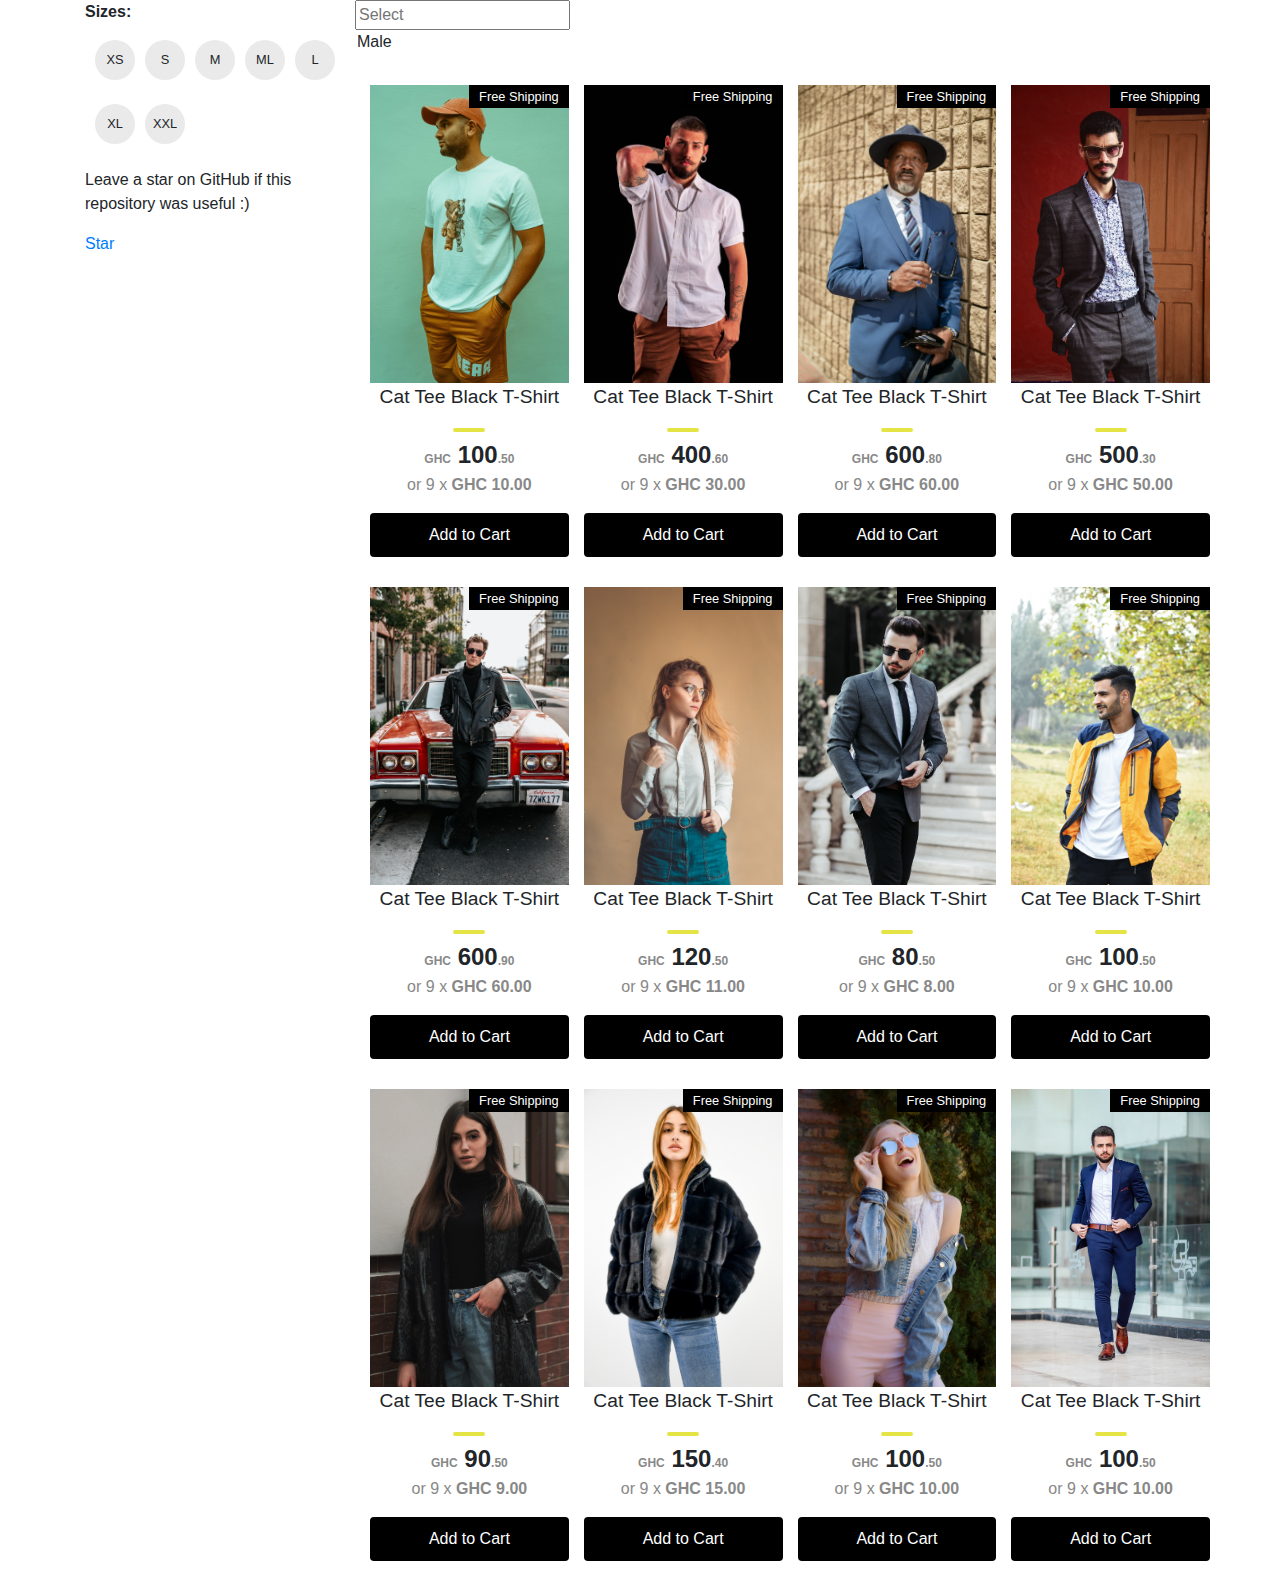
<file: bootstrap_practice/ecommerce_project/index.html>
<!DOCTYPE html>
<html lang="en">
<head>
    <meta charset="UTF-8">
    <meta http-equiv="X-UA-Compatible" content="IE=edge">
    <meta name="viewport" content="width=device-width, initial-scale=1.0">
    <link rel="stylesheet" href="css/bootstrap.css">
    <link rel="stylesheet" href="css/styles.css">
    <title>King's Outfit</title>
</head>
<body>
    <div class="container">
        <div class="row contain">
            <div class="col-md-3">
                <p class="sizeTitle">Sizes:</p>
                <div class="sizeSelect">
                    <div class="sizeCircle">XS</div>
                    <div class="sizeCircle">S</div>
                    <div class="sizeCircle">M</div>
                    <div class="sizeCircle">ML</div>
                    <div class="sizeCircle">L</div>
                    <div class="sizeCircle">XL</div>
                    <div class="sizeCircle">XXL</div>  
                </div>
                <p>Leave a star on GitHub if this repository was useful :)</p>
                <a href="#">Star</a>
            </div>

            <!-- IMAGE CARDS -->
            <div class="col-md-9">
                <div class="row shiftDown">

                    <div class="selectWrap">
                        <input type="select" placeholder="Select">
                        <option value="Male">Male</option>
                    </div>

                </div>
                <div class="row shiftDown">
                    <!-- PRODUCT CARD STARTS -->
                    <div class="col-md-3 productCard card">
                        <!-- <div class="palletCard"> -->
                            <div class="card-img-top imgWrapper"><img src="./images/pexels-jeffer-berrire-9045409.jpg" alt=""><span class="freeShipping">Free Shipping</span></span></div>
                        <!-- </div> -->
    
                        <div class="itemInfo">
                                <p class="productName">Cat Tee Black T-Shirt</p>
                                <div class="yellowMark"></div>
                            <!-- PRICING -->
                            <div class="pricing">
                                <p class="mainPrice"><span class="subPrice">GHC</span> 100<span class="subPrice">.50</span></p>
                                <p class="orPrice">or 9 x <span class="orPriceBold">GHC 10.00</span></p>
                            </div>
                            <!-- ADD TO CART -->
                            <button class="btn btn-primary btnStyle">Add to Cart</button>
                        </div>
                    </div>
                    <!-- PRODUCT CARD ENDS -->

                    <!-- PRODUCT CARD STARTS -->
                    <div class="col-md-3 productCard card">
                        <!-- <div class="palletCard"> -->
                            <div class="card-img-top imgWrapper"><img src="./images/pexels-mario-mota-13578645.jpg" alt=""><span class="freeShipping">Free Shipping</span></span></div>
                        <!-- </div> -->
    
                        <div class="itemInfo">
                                <p class="productName">Cat Tee Black T-Shirt</p>
                                <div class="yellowMark"></div>
                            <!-- PRICING -->
                            <div class="pricing">
                                <p class="mainPrice"><span class="subPrice">GHC</span> 400<span class="subPrice">.60</span></p>
                                <p class="orPrice">or 9 x <span class="orPriceBold">GHC 30.00</span></p>
                            </div>
                            <!-- ADD TO CART -->
                            <button class="btn btn-primary btnStyle">Add to Cart</button>
                        </div>
                    </div>
                    <!-- PRODUCT CARD ENDS -->

                    <!-- PRODUCT CARD STARTS -->
                    <div class="col-md-3 productCard card">
                        <!-- <div class="palletCard"> -->
                            <div class="card-img-top imgWrapper"><img src="./images/pexels-rodnae-productions-8052262.jpg" alt=""><span class="freeShipping">Free Shipping</span></span></div>
                        <!-- </div> -->
    
                        <div class="itemInfo">
                                <p class="productName">Cat Tee Black T-Shirt</p>
                                <div class="yellowMark"></div>
                            <!-- PRICING -->
                            <div class="pricing">
                                <p class="mainPrice"><span class="subPrice">GHC</span> 600<span class="subPrice">.80</span></p>
                                <p class="orPrice">or 9 x <span class="orPriceBold">GHC 60.00</span></p>
                            </div>
                            <!-- ADD TO CART -->
                            <button class="btn btn-primary btnStyle">Add to Cart</button>
                        </div>
                    </div>
                    <!-- PRODUCT CARD ENDS -->

                    <!-- PRODUCT CARD STARTS -->
                    <div class="col-md-3 productCard card">
                        <!-- <div class="palletCard"> -->
                            <div class="card-img-top imgWrapper"><img src="./images/pexels-mag-photography-14072844.jpg" alt=""><span class="freeShipping">Free Shipping</span></span></div>
                        <!-- </div> -->
    
                        <div class="itemInfo">
                                <p class="productName">Cat Tee Black T-Shirt</p>
                                <div class="yellowMark"></div>
                            <!-- PRICING -->
                            <div class="pricing">
                                <p class="mainPrice"><span class="subPrice">GHC</span> 500<span class="subPrice">.30</span></p>
                                <p class="orPrice">or 9 x <span class="orPriceBold">GHC 50.00</span></p>
                            </div>
                            <!-- ADD TO CART -->
                            <button class="btn btn-primary btnStyle">Add to Cart</button>
                        </div>
                    </div>
                    <!-- PRODUCT CARD ENDS -->
                </div>
                    
                <div class="row shiftDown">

                    <!-- PRODUCT CARD STARTS -->
                    <div class="col-md-3 productCard card">
                        <!-- <div class="palletCard"> -->
                            <div class="card-img-top imgWrapper"><img src="./images/img12.jpg" alt=""><span class="freeShipping">Free Shipping</span></span></div>
                        <!-- </div> -->
    
                        <div class="itemInfo">
                                <p class="productName">Cat Tee Black T-Shirt</p>
                                <div class="yellowMark"></div>
                            <!-- PRICING -->
                            <div class="pricing">
                                <p class="mainPrice"><span class="subPrice">GHC</span> 600<span class="subPrice">.90</span></p>
                                <p class="orPrice">or 9 x <span class="orPriceBold">GHC 60.00</span></p>
                            </div>
                            <!-- ADD TO CART -->
                            <button class="btn btn-primary btnStyle">Add to Cart</button>
                        </div>
                    </div>
                    <!-- PRODUCT CARD ENDS -->

                    <!-- PRODUCT CARD STARTS -->
                    <div class="col-md-3 productCard card">
                        <!-- <div class="palletCard"> -->
                            <div class="card-img-top imgWrapper"><img src="./images/img4.jpg" alt=""><span class="freeShipping">Free Shipping</span></span></div>
                        <!-- </div> -->
    
                        <div class="itemInfo">
                                <p class="productName">Cat Tee Black T-Shirt</p>
                                <div class="yellowMark"></div>
                            <!-- PRICING -->
                            <div class="pricing">
                                <p class="mainPrice"><span class="subPrice">GHC</span> 120<span class="subPrice">.50</span></p>
                                <p class="orPrice">or 9 x <span class="orPriceBold">GHC 11.00</span></p>
                            </div>
                            <!-- ADD TO CART -->
                            <button class="btn btn-primary btnStyle">Add to Cart</button>
                        </div>
                    </div>
                    <!-- PRODUCT CARD ENDS -->

                    <!-- PRODUCT CARD STARTS -->
                    <div class="col-md-3 productCard card">
                        <!-- <div class="palletCard"> -->
                            <div class="card-img-top imgWrapper"><img src="./images/img10.jpg" alt=""><span class="freeShipping">Free Shipping</span></span></div>
                        <!-- </div> -->
    
                        <div class="itemInfo">
                                <p class="productName">Cat Tee Black T-Shirt</p>
                                <div class="yellowMark"></div>
                            <!-- PRICING -->
                            <div class="pricing">
                                <p class="mainPrice"><span class="subPrice">GHC</span> 80<span class="subPrice">.50</span></p>
                                <p class="orPrice">or 9 x <span class="orPriceBold">GHC 8.00</span></p>
                            </div>
                            <!-- ADD TO CART -->
                            <button class="btn btn-primary btnStyle">Add to Cart</button>
                        </div>
                    </div>
                    <!-- PRODUCT CARD ENDS -->

                    <!-- PRODUCT CARD STARTS -->
                    <div class="col-md-3 productCard card">
                        <!-- <div class="palletCard"> -->
                            <div class="card-img-top imgWrapper"><img src="./images/img2.jpg" alt=""><span class="freeShipping">Free Shipping</span></span></div>
                        <!-- </div> -->
    
                        <div class="itemInfo">
                                <p class="productName">Cat Tee Black T-Shirt</p>
                                <div class="yellowMark"></div>
                            <!-- PRICING -->
                            <div class="pricing">
                                <p class="mainPrice"><span class="subPrice">GHC</span> 100<span class="subPrice">.50</span></p>
                                <p class="orPrice">or 9 x <span class="orPriceBold">GHC 10.00</span></p>
                            </div>
                            <!-- ADD TO CART -->
                            <button class="btn btn-primary btnStyle">Add to Cart</button>
                        </div>
                    </div>
                    <!-- PRODUCT CARD ENDS -->

                </div>
                <div class="row shiftDown">

                     <!-- PRODUCT CARD STARTS -->
                     <div class="col-md-3 productCard card">
                        <!-- <div class="palletCard"> -->
                            <div class="card-img-top imgWrapper"><img src="./images/img13.jpg" alt=""><span class="freeShipping">Free Shipping</span></span></div>
                        <!-- </div> -->
    
                        <div class="itemInfo">
                                <p class="productName">Cat Tee Black T-Shirt</p>
                                <div class="yellowMark"></div>
                            <!-- PRICING -->
                            <div class="pricing">
                                <p class="mainPrice"><span class="subPrice">GHC</span> 90<span class="subPrice">.50</span></p>
                                <p class="orPrice">or 9 x <span class="orPriceBold">GHC 9.00</span></p>
                            </div>
                            <!-- ADD TO CART -->
                            <button class="btn btn-primary btnStyle">Add to Cart</button>
                        </div>
                    </div>
                    <!-- PRODUCT CARD ENDS -->

                    <!-- PRODUCT CARD STARTS -->
                    <div class="col-md-3 productCard card">
                        <!-- <div class="palletCard"> -->
                            <div class="card-img-top imgWrapper"><img src="./images/img5.jpg" alt=""><span class="freeShipping">Free Shipping</span></span></div>
                        <!-- </div> -->
    
                        <div class="itemInfo">
                                <p class="productName">Cat Tee Black T-Shirt</p>
                                <div class="yellowMark"></div>
                            <!-- PRICING -->
                            <div class="pricing">
                                <p class="mainPrice"><span class="subPrice">GHC</span> 150<span class="subPrice">.40</span></p>
                                <p class="orPrice">or 9 x <span class="orPriceBold">GHC 15.00</span></p>
                            </div>
                            <!-- ADD TO CART -->
                            <button class="btn btn-primary btnStyle">Add to Cart</button>
                        </div>
                    </div>
                    <!-- PRODUCT CARD ENDS -->

                    <!-- PRODUCT CARD STARTS -->
                    <div class="col-md-3 productCard card">
                        <!-- <div class="palletCard"> -->
                            <div class="card-img-top imgWrapper"><img src="./images/img6.jpg" alt=""><span class="freeShipping">Free Shipping</span></span></div>
                        <!-- </div> -->
    
                        <div class="itemInfo">
                                <p class="productName">Cat Tee Black T-Shirt</p>
                                <div class="yellowMark"></div>
                            <!-- PRICING -->
                            <div class="pricing">
                                <p class="mainPrice"><span class="subPrice">GHC</span> 100<span class="subPrice">.50</span></p>
                                <p class="orPrice">or 9 x <span class="orPriceBold">GHC 10.00</span></p>
                            </div>
                            <!-- ADD TO CART -->
                            <button class="btn btn-primary btnStyle">Add to Cart</button>
                        </div>
                    </div>
                    <!-- PRODUCT CARD ENDS -->

                    <!-- PRODUCT CARD STARTS -->
                    <div class="col-md-3 productCard card">
                        <!-- <div class="palletCard"> -->
                            <div class="card-img-top imgWrapper"><img src="./images/img7.jpg" alt=""><span class="freeShipping">Free Shipping</span></span></div>
                        <!-- </div> -->
    
                        <div class="itemInfo">
                                <p class="productName">Cat Tee Black T-Shirt</p>
                                <div class="yellowMark"></div>
                            <!-- PRICING -->
                            <div class="pricing">
                                <p class="mainPrice"><span class="subPrice">GHC</span> 100<span class="subPrice">.50</span></p>
                                <p class="orPrice">or 9 x <span class="orPriceBold">GHC 10.00</span></p>
                            </div>
                            <!-- ADD TO CART -->
                            <button class="btn btn-primary btnStyle">Add to Cart</button>
                        </div>
                    </div>
                    <!-- PRODUCT CARD ENDS -->

                </div>

                </div>
                <div class="row shiftDown"></div>
            </div>
        </div>
    </div>

    <script type="text/javascript" src="js/jquery-3.6.1.min.js"></script>
    <script type="text/javascript" src="js/bootstrap.js"></script>
</body>
</html>
</file>
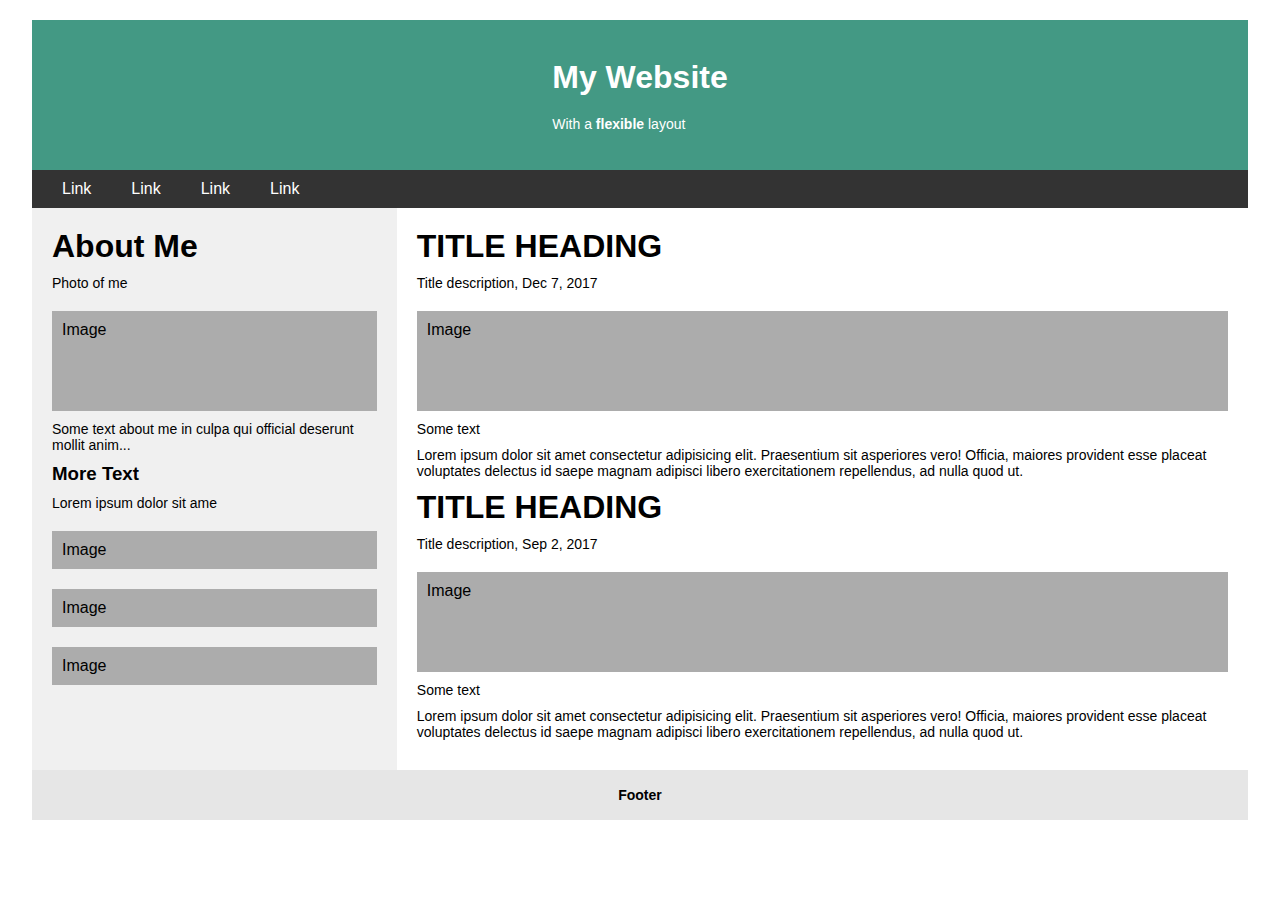
<file: css-practice/website.html>
<!DOCTYPE html>
<html lang="en">
<head>
    <meta charset="UTF-8">
    <meta http-equiv="X-UA-Compatible" content="IE=edge">
    <meta name="viewport" content="width=device-width, initial-scale=1.0">
    <link rel="stylesheet" href="./css/website.css">
    <title>Document</title>
</head>
<body>
    <div class="container">
        <!-- HEADER STARTS HERE | NAV AND BANNER -->
        <header>
            <div id="banner">
                <div class="bannerContent">
                    <h1>My Website</h1>
                    <p>With a <b>flexible</b> layout</p>
                </div>
            </div>
            <nav>
                <li><a href="#">Link</a></li>
                <li><a href="#">Link</a></li>
                <li><a href="#">Link</a></li>
                <li><a href="#">Link</a></li>
            </nav>
        </header>

        <!-- BODY STARTS HERE -->
        <section class="section">
            <!-- ASIDE LEFT -->
            <aside class="asideLeft">
                <h1>About Me</h1>
                <p>Photo of me</p>
                <div class="image me"><span>Image</span></div>
                <p>Some text about me in culpa qui official deserunt mollit anim...</p>
                <h3>More Text</h3>
                <p>Lorem ipsum dolor sit ame</p>

                <div class="image long"><span>Image</span></div>
                <div class="image long"><span>Image</span></div>
                <div class="image long"><span>Image</span></div>
            </aside>

            <!-- ASIDE RIGHT -->
            <aside class="asideRight">
                <h1>TITLE HEADING</h1>
                <p>Title description, Dec 7, 2017</p>
                <div class="image ban"><span>Image</span></div>
                <p>Some text</p>
                <p>Lorem ipsum dolor sit amet consectetur adipisicing elit. Praesentium sit asperiores vero! Officia, maiores provident esse placeat voluptates delectus id saepe magnam adipisci libero exercitationem repellendus, ad nulla quod ut.</p>
                <h1>TITLE HEADING</h1>
                <p>Title description, Sep 2, 2017</p>
                <div class="image ban"><span>Image</span></div>
                <p>Some text</p>
                <p>Lorem ipsum dolor sit amet consectetur adipisicing elit. Praesentium sit asperiores vero! Officia, maiores provident esse placeat voluptates delectus id saepe magnam adipisci libero exercitationem repellendus, ad nulla quod ut.</p>
            </aside>
        </section>

        <!-- FOOTER STARTS HER -->

        <footer>
            <p>Footer</p>
        </footer>
    </div>
</body>
</html>
</file>
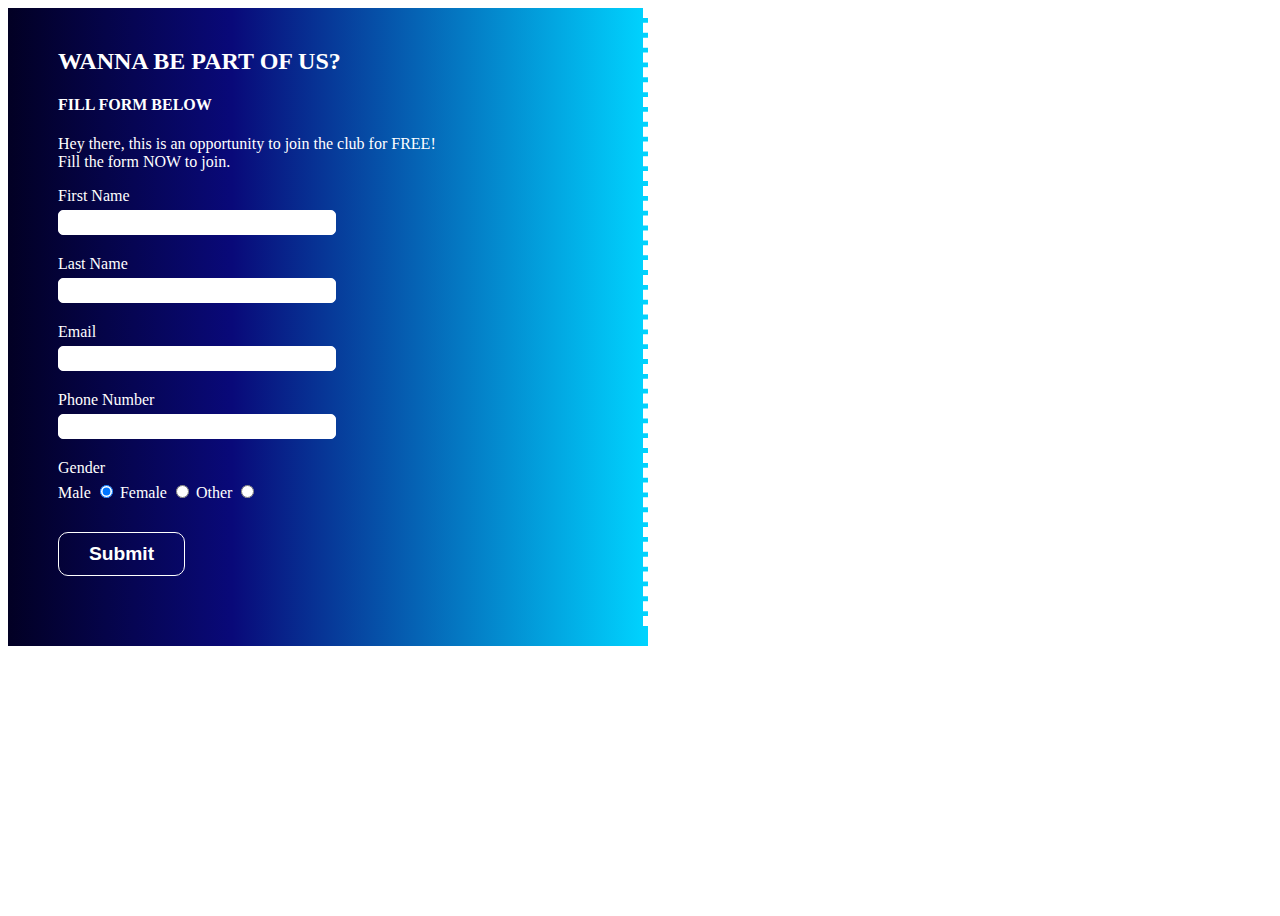
<file: html-practice/forms.html>
<!DOCTYPE html>
<html>
	<head>
		<title>HTML Forms</title>
		<!--LINKING GOOGLE FONTS-->
		<link rel="preconnect" href="https://fonts.googleapis.com">
		<!--FORM STYLES STARTS HERE-->
		<style type="text/css">
			body {
				background-image: url(https://wallpapercave.com/wp/wp4210799.jpg);
			}
			form{
				font-family: montserrat;
				background: rgb(2,0,36);
				background: linear-gradient(90deg, rgba(2,0,36,1) 0%, rgba(9,9,121,1) 35%, rgba(0,212,255,1) 100%);
				width: 50%;
				color: #ffffff;
				/*padding: 20px 50px 0px 50px;*/
			}
			form>h2{
				
			}
			form label{
				display: block;
				margin-bottom: 5px;
			}
			
			/*:not(input:[type="submit"]){
				margin-bottom: 20px;
				width: 50%;
			}*/
			input[type="text"],[type="email"],[type="number"]{
				background-color: #ffffff;
				border: 1px solid #ffffff;
				border-radius: 5px;
				padding: 4px;
				width: 50%;
			}
			
			input[type="submit"]{
				background-color: #00000000;
				Padding: 10px 30px;
				font-weight: bold;
				color: #ffffff;
				border: 1px solid #ffffff;
				border-radius: 10px;
				font-size: 1.2em;
				cursor: pointer;
				margin-bottom: 50px;
			}
			#dottedLine{
				border-right: 5px dashed white;
				padding: 20px 50px 0px 50px;
			}
			input[type="submit"]:hover{
				background-color: rgb(255 255 255 / 20%);
			}
			#genderContainer{
				margin-bottom: 30px;
			}
			.formInput{
				margin-bottom: 20px;
			}
			div#flag {
				background-image: url(https://wallpapercave.com/wp/wp4210799.jpg);
				background-position-y: center;
			}
			.mist {
				height: 100vh;
				width: 100vw;
				background-color: #fffffff7;
			}
			
		</style>
		
	<head>
	
	<body>
	<!--HTML FORM PRACTICE STARTS HERE-->
		<div class="mist">
		<form>
		
			<div id="dottedLine">
				<h2>WANNA BE PART OF US?</h2>
				<h4>FILL FORM BELOW</h4>
				<p>Hey there, this is an opportunity to join the club for FREE! <br> Fill the form NOW to join.</p>
				
				<div class="formInput">
					<label>First Name</label>
					<input type="text" name="" placeholder="">
				</div>
				
				<div class="formInput">
					<label>Last Name</label>
					<input type="text" name="" placeholder="">
				</div>
				
				<div class="formInput">
					<label>Email</label>
					<input type="email" name="" placeholder="">
				</div>
				
				<div class="formInput">
					<label>Phone Number</label>
					<input type="number" name="" placeholder="">
				</div>
				
			
				
				<div>
					<div id="genderContainer">
					<label for="gender">Gender</label>
					<span>Male</span>
					<input type="radio" name="gender" id="male" value="male" checked>
					<span>Female</span>
					<input type="radio" name="gender" id="female" value="female">
					<span>Other</span>
					<input type="radio" name="gender" id="other" value="other">
					</div>
				</div>
				
			
				
				<input type="submit">
			</div>
			<div id="flag" style="width:100%; height: 20px">
			</div>
		</form>
		</div>
	</body>
</html>
</file>
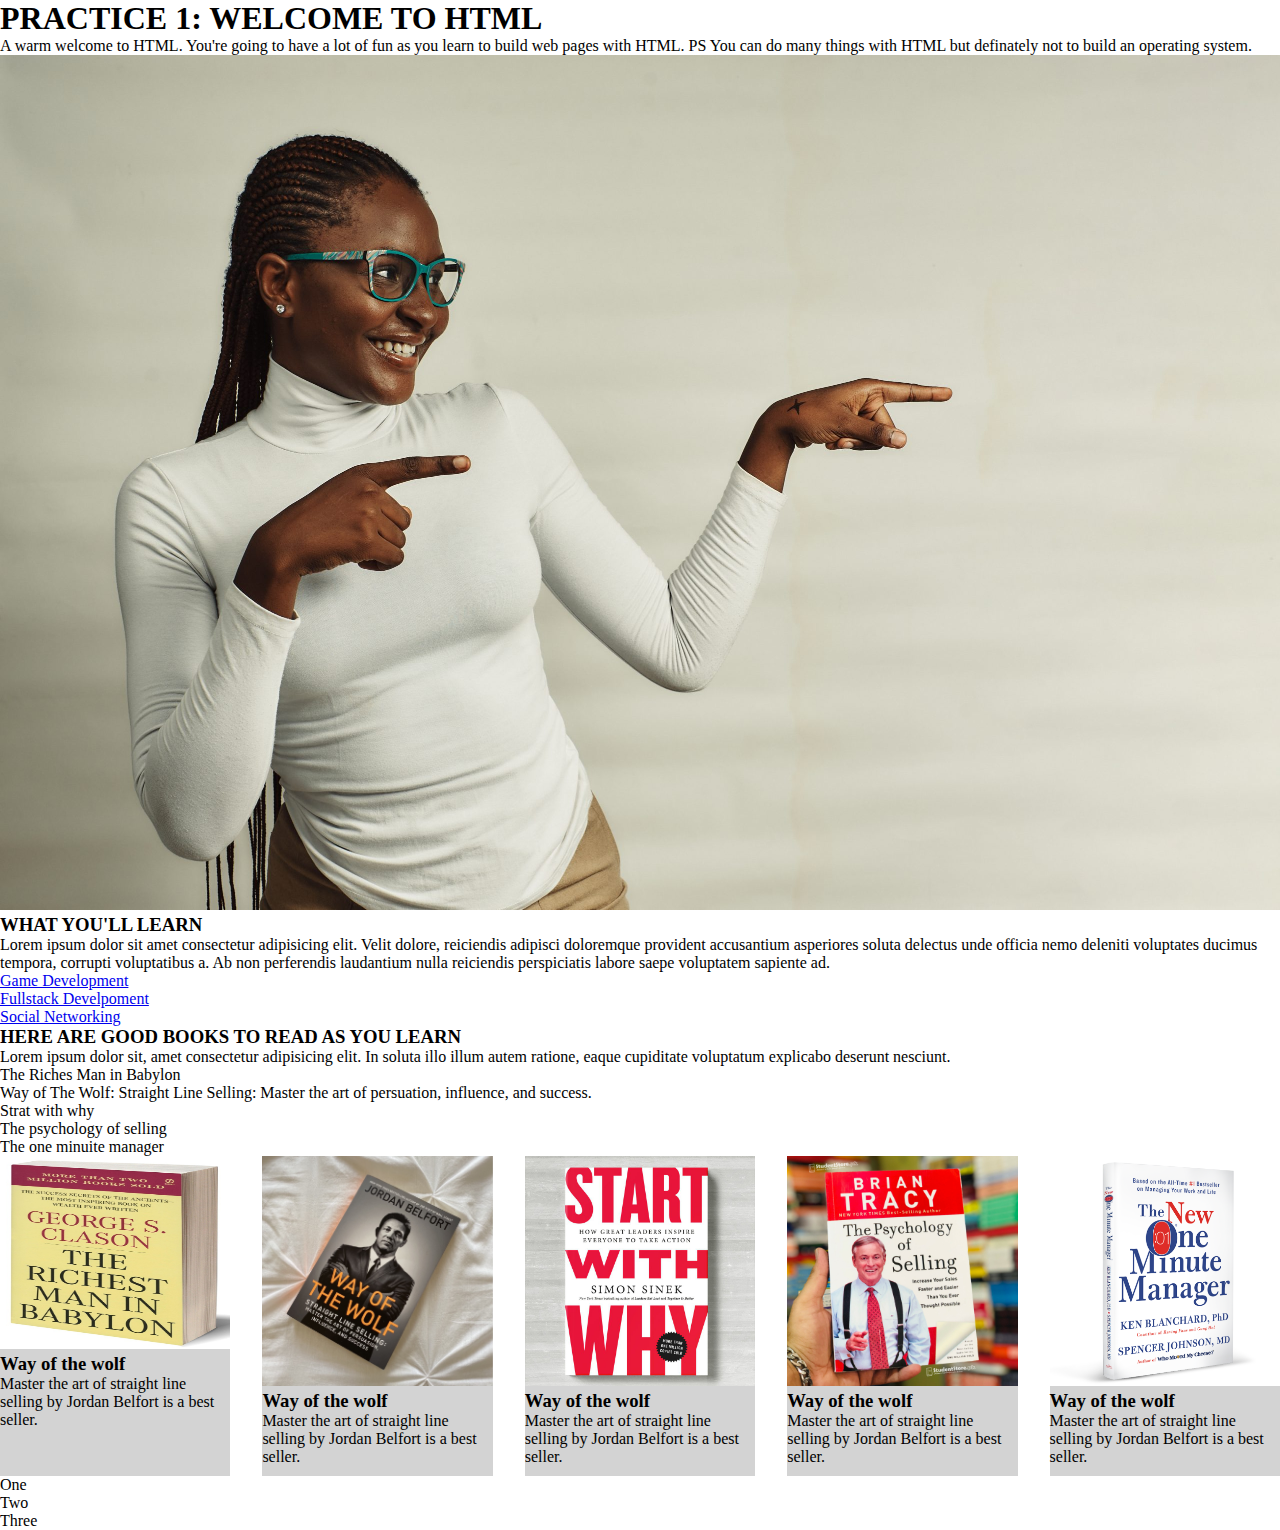
<file: html-practice/practice1.html>
<!DOCTYPE html>
<html lang="en">
    <head>
        <meta name="viewport" content="width=device-width, initial-scale=1.0">
		<link rel="preconnect" href="https://fonts.googleapis.com">
		<link rel="stylesheet" href="styles.css" type="text/css"> 
        <title>Practice One</title>
    </head>
<!-- Body Starts Here -->
    <body>
        <h1>PRACTICE 1: WELCOME TO HTML</h1>

        <p>A warm welcome to HTML. You're going to have a lot of fun as you learn to build web pages with HTML. PS You can do many things with HTML but definately not to build an operating system.</p>
        <img src="./images/AFR013-scaled.jpg" alt="model pointing" style="width: 100%;">

        <h3>WHAT YOU'LL LEARN</h3>
        <P>Lorem ipsum dolor sit amet consectetur adipisicing elit. Velit dolore, reiciendis adipisci doloremque provident accusantium asperiores soluta delectus unde officia nemo deleniti voluptates ducimus tempora, corrupti voluptatibus a. Ab non perferendis laudantium nulla reiciendis perspiciatis labore saepe voluptatem sapiente ad.</P>
        <ul style="list-style-type: none;">
            <li><a href="https://www.codetrain.org/">Game Development</a></li>
            <li><a href="https://codetraingh.com/">Fullstack Develpoment</a></li>
            <li><a href="https://www.linkedin.com/shareArticle?mini=true&">Social Networking</a></li>
        </ul>

        <div>
            <h3>HERE ARE GOOD BOOKS TO READ AS YOU LEARN</h3>
            <P>Lorem ipsum dolor sit, amet consectetur adipisicing elit. In soluta illo illum autem ratione, eaque cupiditate voluptatum explicabo deserunt nesciunt.</P>
            <ul>
                <li>The Riches Man in Babylon</li>
                <li>Way of The Wolf: Straight Line Selling: Master the art of persuation, influence, and success.</li>
                <li>Strat with why</li>
                <li>The psychology of selling</li>
                <li>The one minuite manager</li>
            </ul>
			
			<section id="bookShelf">
				<article class="bookArticle">
					<img src="./images/richestmaninbabylon.jpg" alt="The Richest Man in Babylon" tooltip="The Richest Man in Babylon" height="193.1px">
					<div>
						<h3>Way of the wolf</h3>
						<p>Master the art of straight line selling by Jordan Belfort is a best seller.</p>
					</div>
				</article>
				
				<article class="bookArticle">
					<img src="./images/Straight-line-selling.jpg" alt="Way of The Wolf: Straight Line Selling" tooltip="Way of The Wolf: Straight Line Selling">
					<div>
						<h3>Way of the wolf</h3>
						<p>Master the art of straight line selling by Jordan Belfort is a best seller.</p>
					</div>
				</article>
            
				<article class="bookArticle">
					<img src="./images/Start with why.jpg" alt="Start with why" tooltip="Start with why" width="20%">
					<div>
						<h3>Way of the wolf</h3>
						<p>Master the art of straight line selling by Jordan Belfort is a best seller.</p>
					</div>
				</article>
				
				<article class="bookArticle">
					<img src="./images/Thepsychologyofselling.jpg" alt="The Psychology of Selling" tooltip="The Psychology of Selling" width="20%">
					<div>
						<h3>Way of the wolf</h3>
						<p>Master the art of straight line selling by Jordan Belfort is a best seller.</p>
					</div>
				</article>
				
				<article class="bookArticle">
					<img src="./images/the-new-one-minute-manager-book-cover.webp" alt="The one minuite manager" tooltip="The one minuite manager" width="20%">
					<div>
						<h3>Way of the wolf</h3>
						<p>Master the art of straight line selling by Jordan Belfort is a best seller.</p>
					</div>
				</article>
            
            
            
            
        </div>
		
		<div>
			<div class="cssBgColor">One</div>
			<div class="cssBgColor">Two</div>
			<div class="cssBgColor">Three</div>
		</div>
        
        
    </body>
</html>
</file>
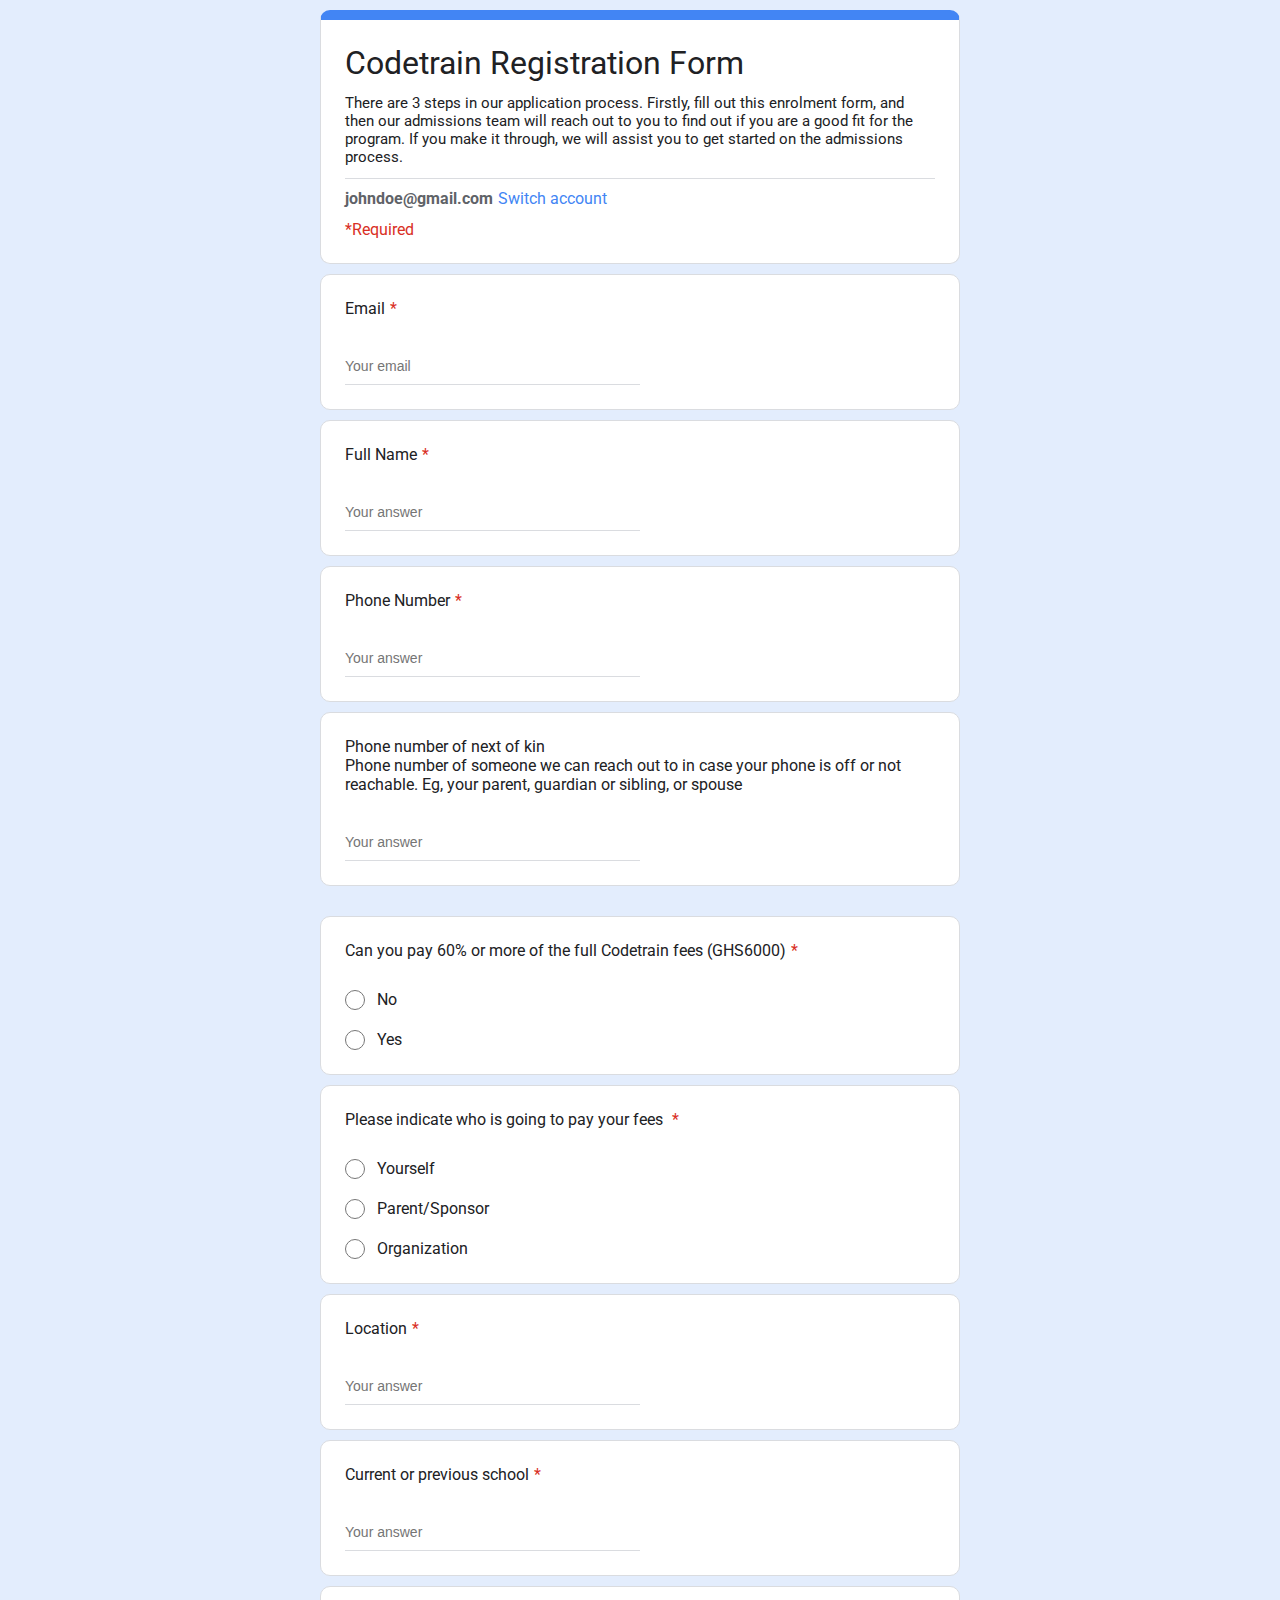
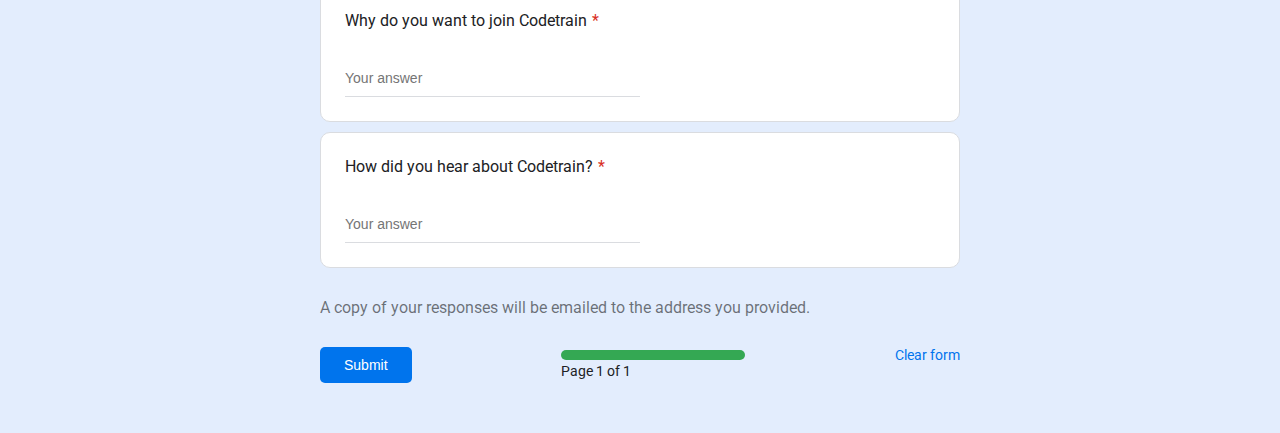
<file: html-practice/registration-form.html>
<!DOCTYPE html>
<html lang="en">
<head>
    <meta charset="UTF-8">
    <meta http-equiv="X-UA-Compatible" content="IE=edge">
    <meta name="viewport" content="width=device-width, initial-scale=1.0">
    <!-- FONT -->
    <link rel="preconnect" href="https://fonts.googleapis.com">
<link rel="preconnect" href="https://fonts.gstatic.com" crossorigin>
<link href="https://fonts.googleapis.com/css2?family=Roboto:ital,wght@0,100;0,300;0,400;0,500;0,700;0,900;1,100;1,300;1,400;1,500;1,700;1,900&display=swap" rel="stylesheet">

    <link rel="stylesheet" href="./css/registration-form.css">
    <title>Document</title>
</head>
<body>
    <div class="container">
        <form action="" method="POST" class="container2">
            <div class="segment" id="firstChild">
                <p id="title">Codetrain Registration Form</p>
                <p>There are 3 steps in our application process. Firstly, fill out this enrolment form, and then our admissions team will reach out to you to find out if you are a good fit for the program. If you make it through, we will assist you to get started on the admissions process. </p>
                <div id="emailWrap">
                    <span id="mainEmail">johndoe@gmail.com<span>Switch account</span></span>
                    <p class="red" id="required">*Required</p>
                </div>
            </div>
            <!-- EMAIL -->
            <div class="segment">
                <p>Email<span class="red">*</span></p>
                <input type="email" name="email" value="" placeholder="Your email">
            </div>
            <!-- FULL NAME -->
            <div class="segment">
                <p>Full Name<span class="red">*</span></p>
                <input type="text" name="fullName" value="" placeholder="Your answer">
            </div>
            <!-- PHONE NUMBER -->
            <div class="segment">
                <p>Phone Number<span class="red">*</span></p>
                <input type="text" name="phoneNumber" value="" placeholder="Your answer">
            </div>
            <!-- NOK PHONE NUMBER -->
            <div class="segment">
                <p>Phone number of next of kin</p>
                <p>Phone number of someone we can reach out to in case your phone is off or not reachable. Eg, your parent, guardian or sibling, or spouse</p>
                <input type="text" name="phoneNok" value="" placeholder="Your answer">
            </div>
            <!-- PAYMENT -->
            <div class="segment radio">
                <p>Can you pay 60% or more of the full Codetrain fees (GHS6000)<span class="red">*</span></p>

                <div class="radio">   
                    <span><input type="radio" name="payment60%" value="No" placeholder="Your answer"> <span>No</span></span>    
                    <span><input type="radio" name="payment60%" value="Yes" placeholder="Your answer"> <span>Yes</span></span>
                </div>
                
            </div>
            <!-- WHO PAYS -->
            <div class="segment">
                <p>Please indicate who is going to pay your fees <span class="red">*</span></p>
                <div class="radio">
                    <span><input type="radio" name="whoPays" value="yourself"> <span>Yourself</span></span>
                    <span><input type="radio" name="whoPays" value="parent"> <span>Parent/Sponsor</span></span>
                    <span><input type="radio" name="whoPays" value="organization"> <span>Organization</span></span>
                </div>
            </div>
            <!-- LOCATION -->
            <div class="segment">
                <p>Location<span class="red">*</span></p>
                <input type="text" name="location" value="" placeholder="Your answer">
            </div>
            <!-- CURRENT OR PREVIOUS SCHOOL -->
            <div class="segment">
                <p>Current or previous school<span class="red">*</span></p>
                <input type="text" name="school" value="" placeholder="Your answer">
            </div>
            <!-- WHY CODETRAIN -->
            <div class="segment">
                <p>Why do you want to join Codetrain<span class="red">*</span></p>
                <input type="text" name="whyCodetrain" value="" placeholder="Your answer">
            </div>
            <!-- HOW DID YOU HEAR ABOUT CODETRAIN -->
            <div class="segment">
                <p>How did you hear about Codetrain?<span class="red">*</span></p>
                <input type="text" name="howDidYouKnow" value="" placeholder="Your answer">
            </div>

            <p id="formCopy">A copy of your responses will be emailed to the address you provided.</p>

            <div id="submitContainer">
                <input type="submit"> 
                <div id="progressWrapper"><div id="progress"></div> <span>Page 1 of 1</span></div>
                <span>Clear form</span>
            </div>
        </form>
    </div>
</body>
</html>
</file>
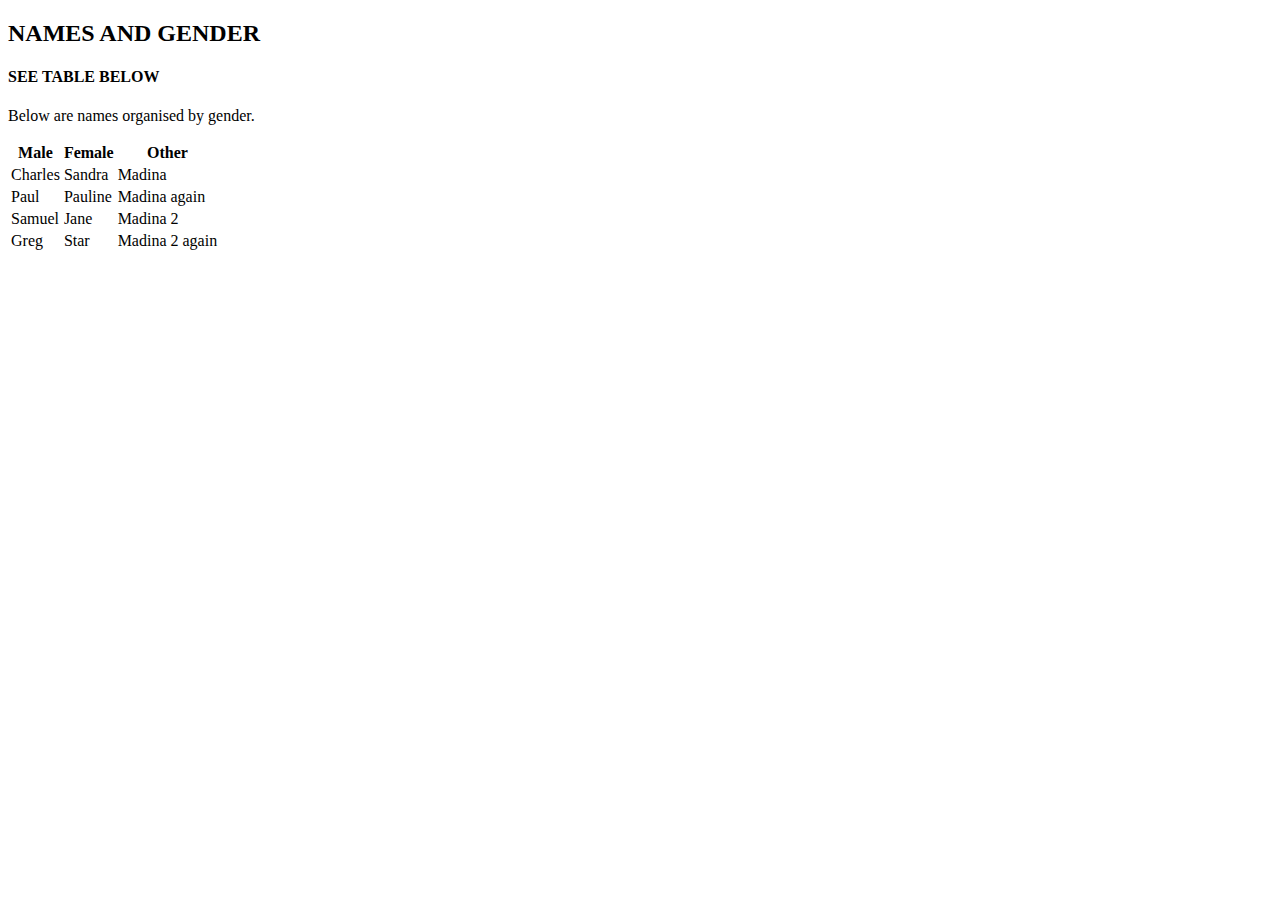
<file: html-practice/tables.html>
<!DOCTYPE html>
<html>
	<head></head>
	<body>
	
	<!-- HTML TABLE PRACTICE STARTS HERE -->
		<h2>NAMES AND GENDER</h2>
		<h4>SEE TABLE BELOW</h4>
		<p>Below are names organised by gender.</p>
		
		<table>
			<tr>
				<th>Male</th>
				<th>Female</th>
				<th>Other</th>
			</tr>
			<tr>
				<td>Charles</td>
				<td>Sandra</td>
				<td>Madina</td>
			</tr>
			<tr>
				<td>Paul</td>
				<td>Pauline</td>
				<td>Madina again</td>
			</tr>
			<tr>
				<td>Samuel</td>
				<td>Jane</td>
				<td>Madina 2</td>
			</tr>
			<tr>
				<td>Greg</td>
				<td>Star</td>
				<td>Madina 2 again</td>
			</tr>
		</table>
	
	</body>
</html>
</file>
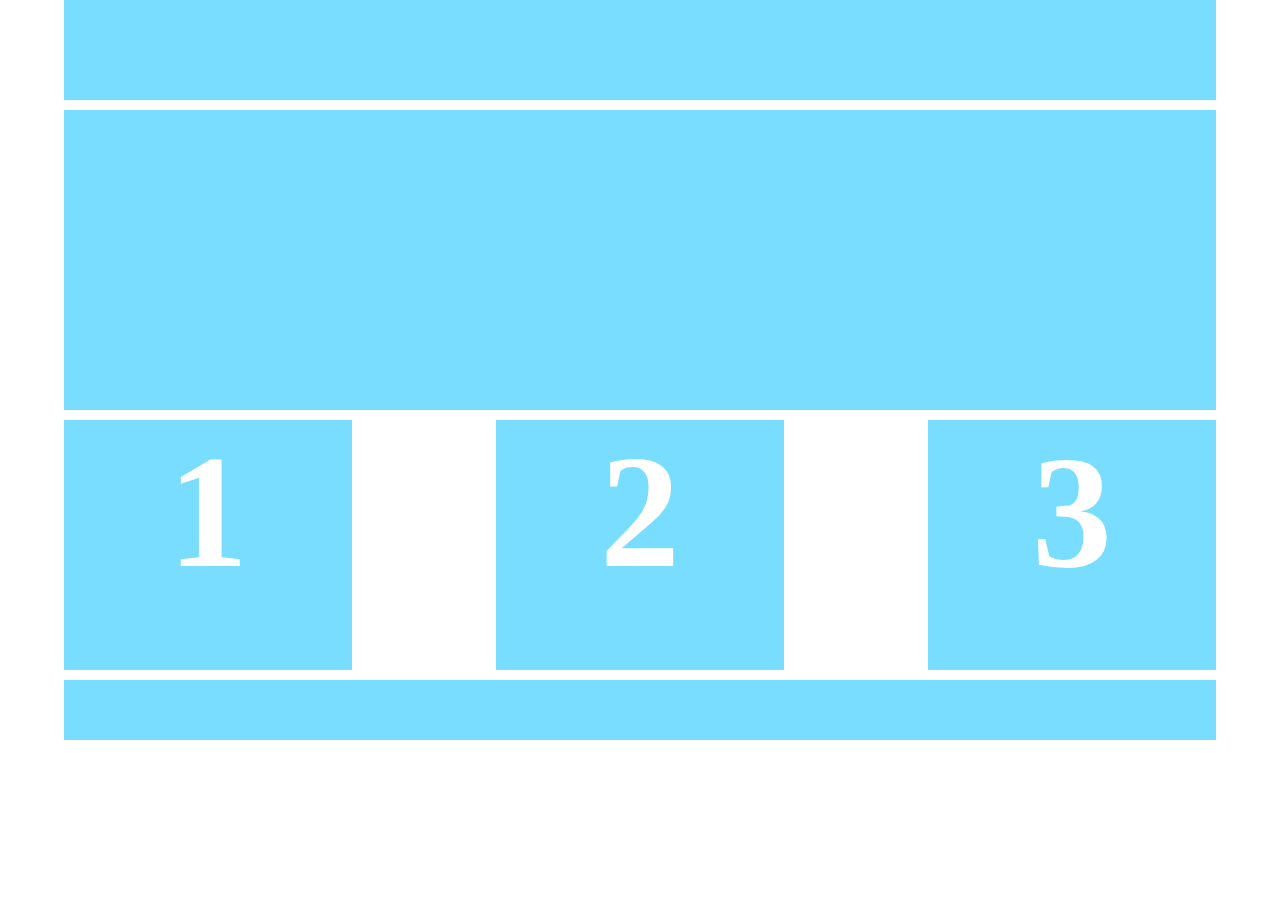
<file: random/week4.html>
<!DOCTYPE html>
<html lang="en">
<head>
    <meta charset="UTF-8">
    <meta http-equiv="X-UA-Compatible" content="IE=edge">
    <meta name="viewport" content="width=device-width, initial-scale=1.0">
    <link rel="stylesheet" href="./css/week4.css">
    <title>Document</title>
</head>
<body>
    <div class="container">
        <header>

        </header>
        <section>
            <div class="banner"></div>
            <div class="cardContainer">
                <div class="card">1</div>
                <div class="card">2</div>
                <div class="card">3</div>
            </div>
        </section>
        <footer></footer>
    </div>
    
</body>
</html>
</file>
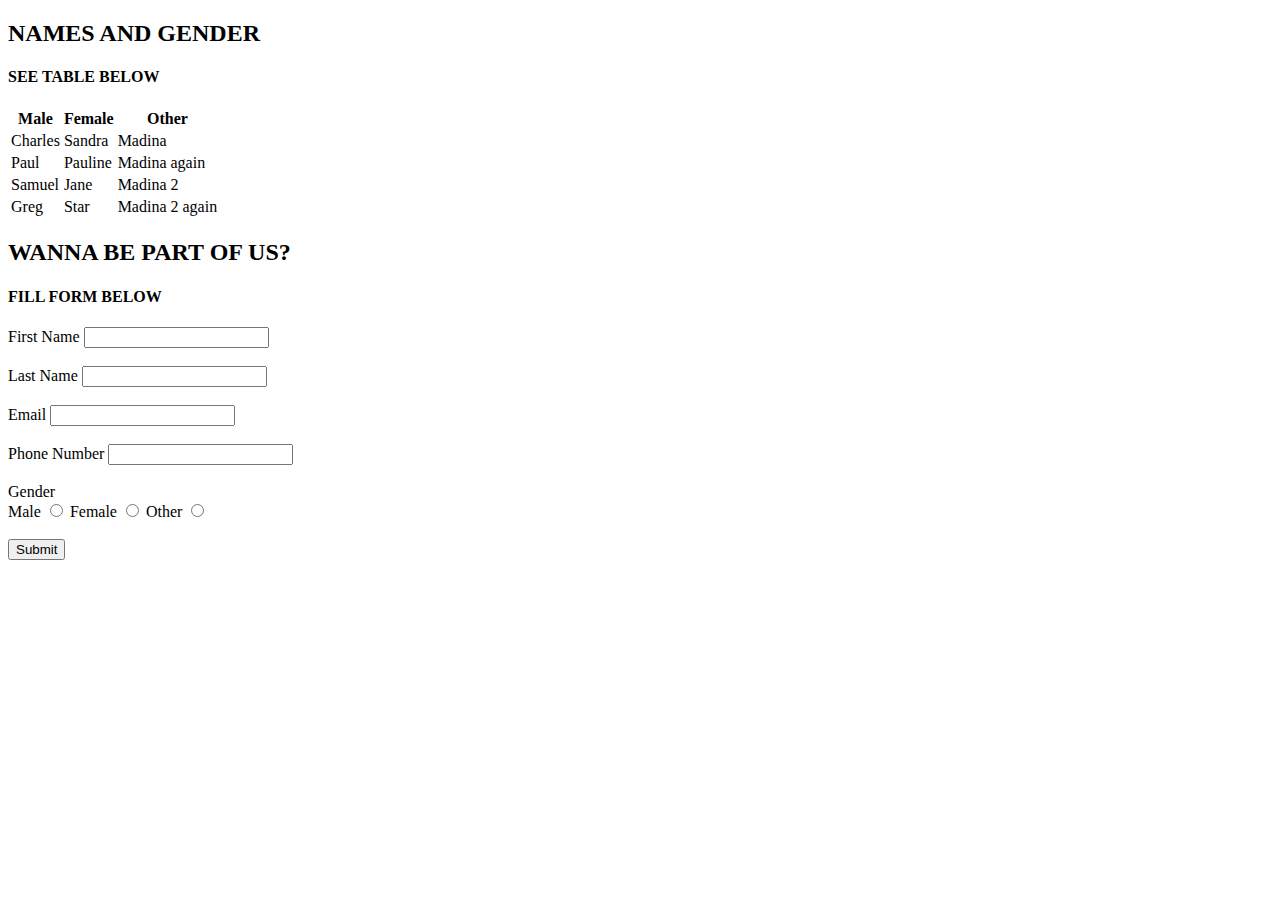
<file: website/htmlTables.html>
<!DOCTYPE html>
<html>
	<head></head>
	<body>
	
	
	
	<!-- HTML TABLE PRACTICE STARTS HERE -->
		<h2>NAMES AND GENDER</h2>
		<h4>SEE TABLE BELOW</h4>
		
		<table>
			<tr>
				<th>Male</th>
				<th>Female</th>
				<th>Other</th>
			</tr>
			<tr>
				<td>Charles</td>
				<td>Sandra</td>
				<td>Madina</td>
			</tr>
			<tr>
				<td>Paul</td>
				<td>Pauline</td>
				<td>Madina again</td>
			</tr>
			<tr>
				<td>Samuel</td>
				<td>Jane</td>
				<td>Madina 2</td>
			</tr>
			<tr>
				<td>Greg</td>
				<td>Star</td>
				<td>Madina 2 again</td>
			</tr>
		</table>
		
	<!--HTML FORM PRACTICE STARTS HERE-->
	
		<form>
			<h2>WANNA BE PART OF US?</h2>
			<h4>FILL FORM BELOW</h4>
			<label>First Name</label>
			<input type="text" name="" placeholder=""><br><br>
			
			<label>Last Name</label>
			<input type="text" name="" placeholder=""><br><br>
			
			<label>Email</label>
			<input type="email" name="" placeholder=""><br><br>
			
			<label>Phone Number</label>
			<input type="number" name="" placeholder=""><br><br>
			
			<label>Gender</label><br>
			<span>Male</span>
			<input type="radio" name="gender">
			<span>Female</span>
			<input type="radio" name="gender">
			<span>Other</span>
			<input type="radio" name="gender"><br><br>
			
			<input type="submit">
		</form>
	</body>
</html>
</file>
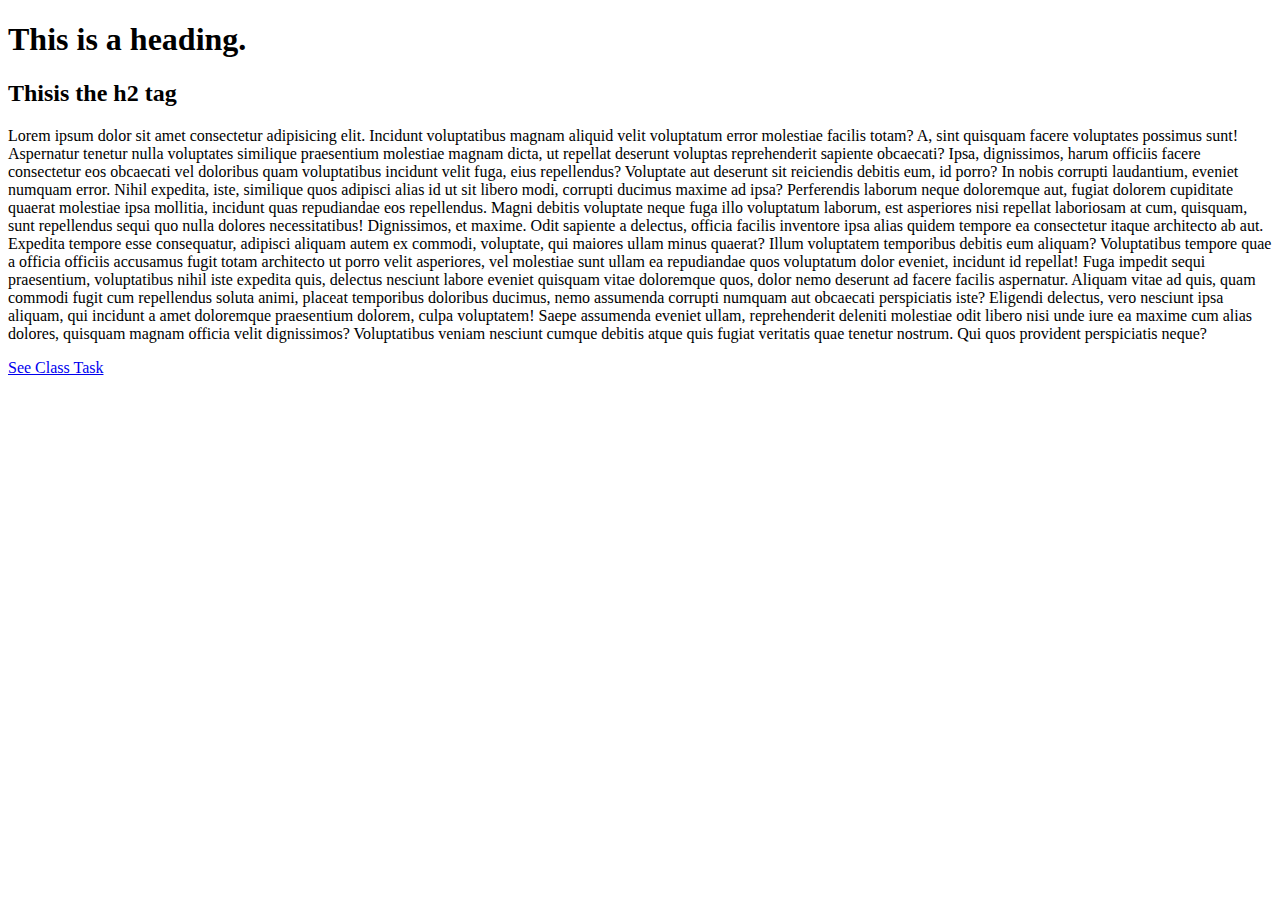
<file: website/myfirstwebsite.html>
<!DOCTYPE html>

<html>
	<head>
		<title>I love coding</title>
	</head>
	
	<body>
		<h1>This is a heading.</h1>
		
		<h2>Thisis the h2 tag</h2>
		
		<p>
			Lorem ipsum dolor sit amet consectetur adipisicing elit. Incidunt voluptatibus magnam aliquid velit voluptatum error molestiae facilis totam? A, sint quisquam facere voluptates possimus sunt! Aspernatur tenetur nulla voluptates similique praesentium molestiae magnam dicta, ut repellat deserunt voluptas reprehenderit sapiente obcaecati? Ipsa, dignissimos, harum officiis facere consectetur eos obcaecati vel doloribus quam voluptatibus incidunt velit fuga, eius repellendus? Voluptate aut deserunt sit reiciendis debitis eum, id porro? In nobis corrupti laudantium, eveniet numquam error. Nihil expedita, iste, similique quos adipisci alias id ut sit libero modi, corrupti ducimus maxime ad ipsa? Perferendis laborum neque doloremque aut, fugiat dolorem cupiditate quaerat molestiae ipsa mollitia, incidunt quas repudiandae eos repellendus. Magni debitis voluptate neque fuga illo voluptatum laborum, est asperiores nisi repellat laboriosam at cum, quisquam, sunt repellendus sequi quo nulla dolores necessitatibus! Dignissimos, et maxime. Odit sapiente a delectus, officia facilis inventore ipsa alias quidem tempore ea consectetur itaque architecto ab aut. Expedita tempore esse consequatur, adipisci aliquam autem ex commodi, voluptate, qui maiores ullam minus quaerat? Illum voluptatem temporibus debitis eum aliquam? Voluptatibus tempore quae a officia officiis accusamus fugit totam architecto ut porro velit asperiores, vel molestiae sunt ullam ea repudiandae quos voluptatum dolor eveniet, incidunt id repellat! Fuga impedit sequi praesentium, voluptatibus nihil iste expedita quis, delectus nesciunt labore eveniet quisquam vitae doloremque quos, dolor nemo deserunt ad facere facilis aspernatur. Aliquam vitae ad quis, quam commodi fugit cum repellendus soluta animi, placeat temporibus doloribus ducimus, nemo assumenda corrupti numquam aut obcaecati perspiciatis iste? Eligendi delectus, vero nesciunt ipsa aliquam, qui incidunt a amet doloremque praesentium dolorem, culpa voluptatem! Saepe assumenda eveniet ullam, reprehenderit deleniti molestiae odit libero nisi unde iure ea maxime cum alias dolores, quisquam magnam officia velit dignissimos? Voluptatibus veniam nesciunt cumque debitis atque quis fugiat veritatis quae tenetur nostrum. Qui quos provident perspiciatis neque?
		</p>
		
		<a href="C:\Users\Franklin\Documents\Codetrain\Assigments-and-Tasks\Wk2\classPractice\myfirstwebsite\classtask1.html">See Class Task</a>
	</body>
</html>
</file>
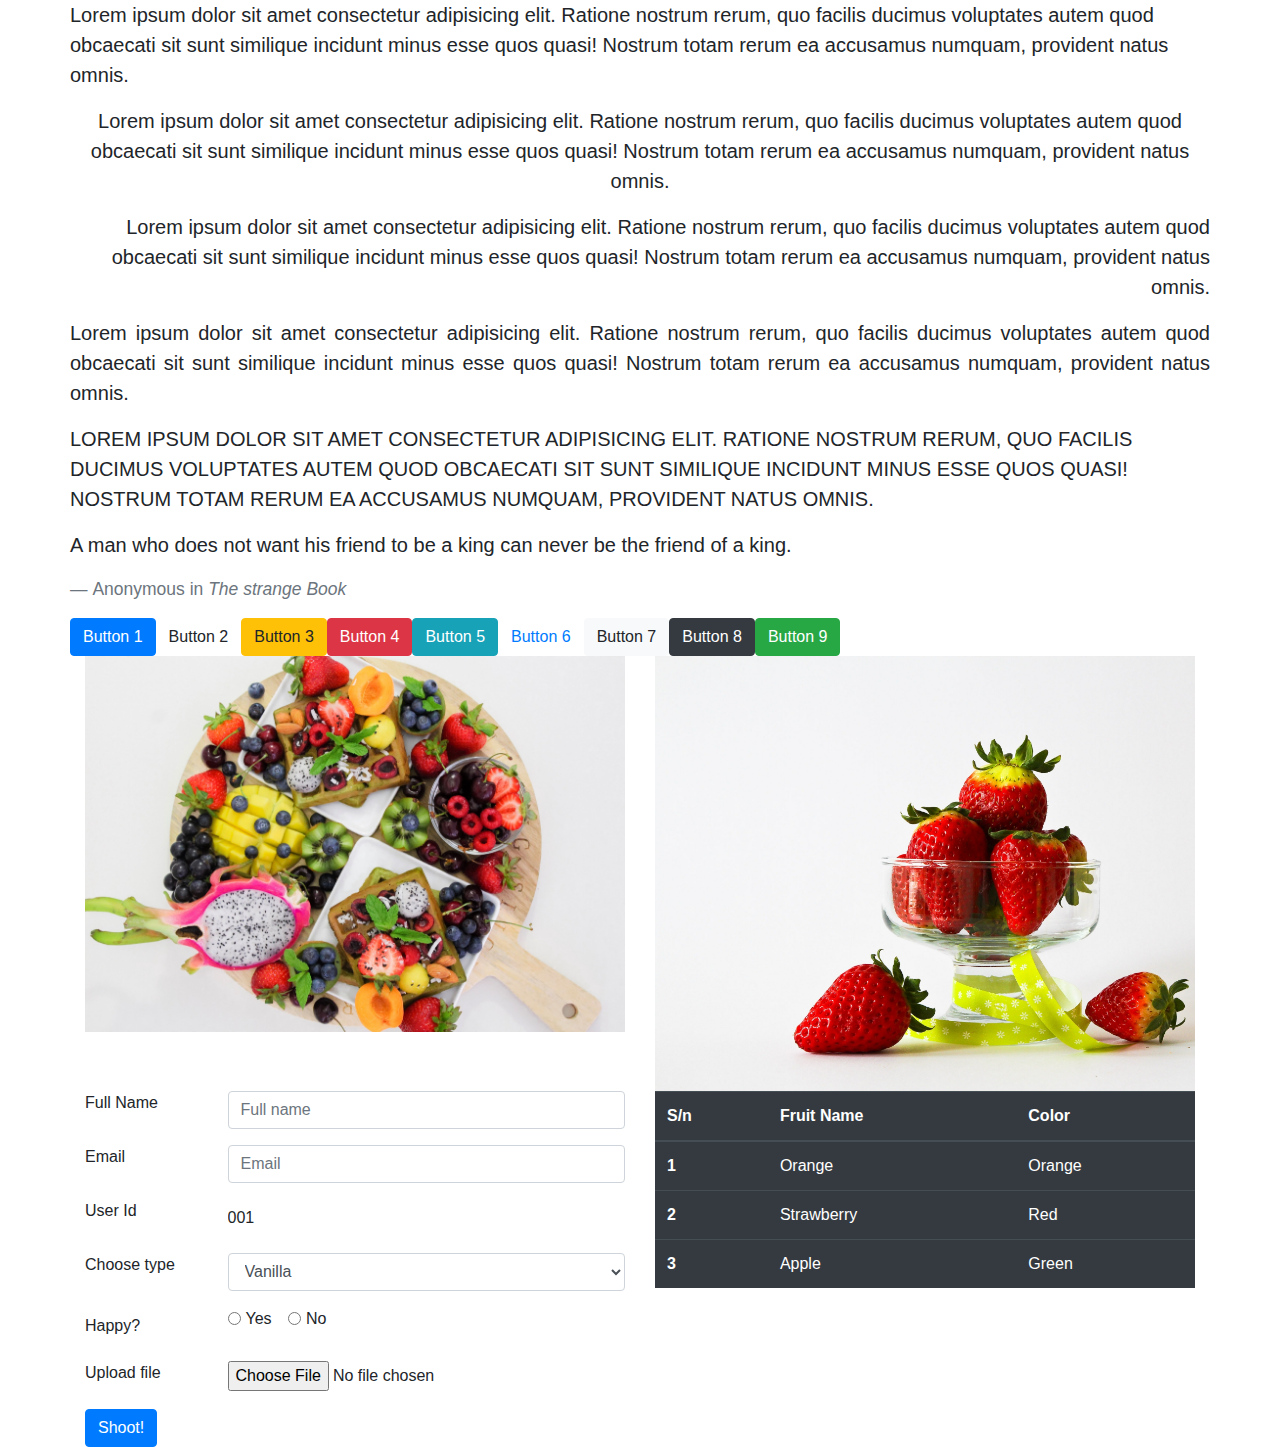
<file: bootstrap_practice/project1/index2.html>
<!DOCTYPE html>
<html lang="en">
<head>
    <meta charset="UTF-8">
    <meta http-equiv="X-UA-Compatible" content="IE=edge">
    <meta name="viewport" content="width=device-width, initial-scale=1.0">
    <link rel="stylesheet" href="css/bootstrap.min.css">
    <title>Bootstrap Day 2: Week 6</title>
</head>
<body>

    <!-- 5 PARAGRAPH -->
    <div class="container">
        <div class="row">
            <p class="lead text-left">
                Lorem ipsum dolor sit amet consectetur adipisicing elit. Ratione nostrum rerum, quo facilis ducimus voluptates autem quod obcaecati sit sunt similique incidunt minus esse quos quasi! Nostrum totam rerum ea accusamus numquam, provident natus omnis.
            </p>
            <p class="lead text-center">
                Lorem ipsum dolor sit amet consectetur adipisicing elit. Ratione nostrum rerum, quo facilis ducimus voluptates autem quod obcaecati sit sunt similique incidunt minus esse quos quasi! Nostrum totam rerum ea accusamus numquam, provident natus omnis.
            </p>
            <p class="lead text-right">
                Lorem ipsum dolor sit amet consectetur adipisicing elit. Ratione nostrum rerum, quo facilis ducimus voluptates autem quod obcaecati sit sunt similique incidunt minus esse quos quasi! Nostrum totam rerum ea accusamus numquam, provident natus omnis.
            </p>
            <p class="lead text-justify">
                Lorem ipsum dolor sit amet consectetur adipisicing elit. Ratione nostrum rerum, quo facilis ducimus voluptates autem quod obcaecati sit sunt similique incidunt minus esse quos quasi! Nostrum totam rerum ea accusamus numquam, provident natus omnis.
            </p>
            <p class="lead text-uppercase">
                Lorem ipsum dolor sit amet consectetur adipisicing elit. Ratione nostrum rerum, quo facilis ducimus voluptates autem quod obcaecati sit sunt similique incidunt minus esse quos quasi! Nostrum totam rerum ea accusamus numquam, provident natus omnis.
            </p>
            <blockquote class="blockquote">
                <p>A man who does not want his friend to be a king can never be the friend of a king.</p>
                <footer class="blockquote-footer">Anonymous in <cite>The strange Book</cite> </footer>
            </blockquote>
        </div>

        <div class="row">
            <button type="button" class="btn btn-primary">Button 1</button>
            <button type="button" class="btn btn-default">Button 2</button>
            <button type="button" class="btn btn-warning">Button 3</button>
            <button type="button" class="btn btn-danger">Button 4</button>
            <button type="button" class="btn btn-info">Button 5</button>
            <button type="button" class="btn btn-link">Button 6</button>
            <button type="button" class="btn btn-light">Button 7</button>
            <button type="button" class="btn btn-dark">Button 8</button>
            <button type="button" class="btn btn-success">Button 9</button>
        </div>
        
    </div>
    
    <!-- 2 RESPONSIVE IMAGES -->
    <div class="container">
        <div class="row">
            <!-- IMAGE 1 -->
            <div class="col-md-6">
                <img src="images/pexels-jane-doan-1171170.jpg" alt="fruit" class="img-fluid">
            </div>
            <!-- IMAGE 2 -->
            <div class="col-md-6">
                <img src="images/pexels-pixabay-36736.jpg" alt="fruit" class="img-fluid">
            </div>
        </div>
    </div>
    <!-- FORM AND TABLE -->
    <div class="container">
        <div class="row">
            <!-- FORM -->
            <form action="" class="form col-md-6">
                <div class="form-group row">
                    <label for="fullname" class="col-md-3 control-label">Full Name</label>
                    <div class="col-md-9">
                        <input type="text" placeholder="Full name" class="form-control" id="fullname">
                    </div>
                </div>
                <div class="form-group row">
                    <label for="email" class="col-md-3 control-label">Email</label>
                    <div class="col-md-9">
                        <input type="email" placeholder="Email" class="form-control" id="email">
                    </div>
                </div>

                    <div class="form-group row">
                        <label for="userid" class="col-md-3 control-label">User Id</label>
                        <div class="col-md-9">
                            <input type="number" readonly class="form-control-plaintext" id="userid" value="001" placeholder="001">
                        </div>
                    </div>
                

                <div class="form-group row">
                    <label for="choosetype" class="col-md-3 control-label">Choose type</label>
                    <div class="col-md-9">
                        <select name="" id="" class="form-control" id="choosetype">
                            <option value="vanilla">Vanilla</option>
                            <option value="classic">Classic</option>
                            <option value="prime">Prime</option>
                        </select>
                    </div>
                </div>
                <!-- RADIO BUTTON STARTS -->
                <fieldset class="form-group row">
                    <div class="col-md-3">
                        <legend class="col-form-label"> Happy? </legend>
                    </div>
                    <div class="col-md-9">
                        <div class="form-check form-check-inline">
                            <!-- <label>Happy?</label> -->
                            <input type="radio" name="happy" class="form-check-input" id="happyyes" value="yes"> <label class="form-check-label" for="happyyes">Yes</label>
                        </div>
        
                        <div class="form-check form-check-inline">
                            <input type="radio" name="happy" class="form-check-input"id="happyno" value="no"> <label class="form-check-label" for="happyno">No</label>
                        </div>
                    </div>
                </fieldset>
                <!-- RADIO BUTTON STOPS -->
                <div class="form-group row">
                    <label class="col-md-3">Upload file</label>
                    <div class="col-md-9">
                        <input type="file" class="form-control-file">
                    </div>
                </div>
                
                <button type="submit" class="btn btn-primary">Shoot!</button>
            </form>
            <!-- TABLE -->
            <div class="col-md-6">
                <table class="table table-dark">
                    <thead>
                        <tr>
                            <th>S/n</th>
                            <th>Fruit Name</th>
                            <th>Color</th>
                        </tr>
                        
                    </thead>
                    <tbody>
                        <tr>
                            <th>1</th>
                            <td>Orange</td>
                            <td>Orange</td>
                        </tr>
                        <tr>
                            <th>2</th>
                            <td>Strawberry</td>
                            <td>Red</td>
                        </tr>
                        <tr>
                            <th>3</th>
                            <td>Apple</td>
                            <td>Green</td>
                        </tr>
                    </tbody>
                </table>
            </div>
        </div>
    </div>

    <script type="text/javascript" src="js/jquery-3.6.1.min.js"></script>
    <script type="text/javascript" src="js/bootstrap.min.js"></script>
</body>
</html>
</file>
<file: bootstrap_practice/ecommerce_project/css/styles.css>
body{
    font-family: "Helvetica Neue",Helvetica;
}
/* SIZES */
.sizeTitle{
    font-weight: bold;
}
.sizeSelect{
    display: flex;
    flex-wrap: wrap;
}
.sizeCircle{
    width: 40px;
    height: 40px;
    border-radius: 50%;
    background-color: rgb(234, 234, 234);
    text-align: center;
    display: flex;
    align-items: center;
    justify-content: center;
    font-size: .8em;
    margin-bottom: 1.5rem;
    margin-left: 10px;
}

/* PRODUCT DISPLAY SECTION */
.shiftDown{
    margin-bottom: 30px;
}
.productCard{
    /* width:18rem; */
    border: none;
    padding-right: 0;
}
.imgWrapper>img{
    width: 100%;
}
.btnStyle{
    width: 100%;
    background-color: #000;
}
.freeShipping{
    position: absolute;
    background-color: #000;
    color: #fff;
    right:0;
    padding: 2px 10px;
    font-size: .8em;
}
.itemInfo{
    display: flex;
    flex-direction: column;
    align-items: center;
    /* justify-content: center; */
}

.itemInfo>.productName{
    font-weight: 400;
    font-size: 1.2rem;
}
.yellowMark{
    border: 2px solid rgb(228, 228, 68);
    width: 2rem;
    margin-bottom: 5px;
    border-radius:5px;
    background-color: rgb(228, 228, 68);
}

/* ---PRICING STYLES --------------- */
.pricing>.mainPrice{
    font-weight: 900;
    font-size: 1.5rem;
    margin-bottom: 0;
    text-align: center;
}

.pricing>.mainPrice>sub{
    font-weight: 500;
}

.subPrice{
    font-size: .5em;
    font-weight: 600;
    color: #888;
}

.orPrice{
    color: #888;
}
.orPrice>.orPriceBold{
    font-weight: 600;
}

.btnStyle{
    padding: 10px 0;
    border: none;
}
</file>
<file: css-practice/css/website.css>
*{
    margin: 0;
    padding: 0;
    box-sizing: border-box;
    -moz-box-sizing: border-box;
}

body{
    font-family:Verdana, Geneva, Tahoma, sans-serif;
}

.container{
    width: 95%;
    margin: 20px auto;
}
/* HEADER AND NAVIGATION STYLE STARTS */
#banner{
    width: 100%;
    height: 150px;
    background-color: #439984;
    display: flex;
    justify-content: center;
    align-items: center;
    color: white;
}

.bannerContent>h1 p{
    text-align: center;
}

.bannerContent>p{
    padding-top: 20px;
}

nav{
    display: flex;
    background-color: #333;
}

nav>li{
    list-style-type: none;
    margin-left: 20px;
    padding: 10px;
}
nav>li>a{
    text-decoration: none;
    color: #fff;
}


/* BODY STYLE STARTS */
p{
    font-size:14px;
}

section.section{
    display: flex;
}

.section p{
    margin-top: 10px;
    margin-bottom: 10px;
}
.asideLeft{
    width: 30%;
    background-color: rgb(240, 240, 240);
}

.me{
    width: 100%;
    height:100px;

}

.asideRight{
    width:70%;
}

.ban{
    width:100%;
    height:100px;
}

.asideLeft,.asideRight{
    padding: 20px;
}
.image{
    background-color: #acacac;
    padding: 10px;
    margin-top: 20px;
}

/* FOOTER STYLE STARTS */
footer{
    width: 100%;
    height: 50px;
    background-color: rgb(230, 230, 230);
    display: flex;
    flex-direction: column;
    justify-content: center;
    align-items: center;
}

footer>p{
    text-align: center;
    font-weight: bold;
}
</file>
<file: html-practice/styles.css>
*{
	box-sizing: border-box;
	margin: 0;
	padding: 0;
}
#bookShelf{
	background-color:;
	display: flex;
	justify-content: space-between;
}
.bookArticle{
	height: 20rem;
	width: 18%;
	background-color: lightgray;
}
.bookArticle>img{
	width: 100%;
}
.bookArticle:h3{
	font-family: montserrat;
	margin: 5px;
}
</file>
<file: html-practice/css/registration-form.css>
*{
    margin: 0;
    padding: 0;
    box-sizing: border-box;
}

body{
    background-color: #E3EDFD;
    font-family: 'Roboto', sans-serif;
    color: #202124;
    font-size: 14px;
}

.container{
    display: flex;
    justify-content: center;
    margin-bottom: 50px;
}
.container2{
    width: 640px;
    max-width: 90vw;
}

#firstChild{
    border-top: 10px solid rgb(66, 133, 244);
}
#firstChild>p:nth-child(2){
    margin-top:12px;
    font-size: 11pt;
}
#title{
    font-size: 24pt;
}

#emailWrap{
    border-top: 1px solid #dadce0;
    margin-top: 12px;
    padding-top:10px;
}

#mainEmail{
    color: #5f6368;
    font-weight: 700;
}

#mainEmail>span{
    color: rgb(66, 133, 244);
    margin-left: 5px;
    font-weight: lighter;
}

#required{
    margin-left: 0;
    margin-top: 12px;
}

.segment{
    width: 100%;
    background-color: #fff;
    margin-top:10px;
    border-radius: 10px;
    padding: 24px;
    border: 1px solid #dadce0;
    font-size: 12pt;
}

.segment>input[type="text"],[type="email"]{
    padding: 10px 0;
    margin-top: 30px;
    border: none;
    border-bottom: 1px solid #dadce0;
    width: 50%;
    font-size: 14px;
}

.segment input[type="radio"]{
    width: 20px;
    height: 20px;
}

.radio{
    margin-top: 30px;
}

.radio>span{
    display: block;
    margin-top: 20px;
    display: flex;
}

.radio>span>span{
    margin-left: 12px;
}

.red{
    color: #d93025;
    margin-left: 5px;
}

#formCopy{
    padding-top: 30px;
    color: rgba(0,0,0,.54);
    font-size: 16px;
}

#submitContainer{
    display: flex;
    justify-content: space-between;
    margin-top: 30px;
}

#progressWrapper{
    min-width: 184px;
}

#progress{
    height: 10px;
    background-color: #34a853;
    border-radius: 20px;
    display: inline-block;
    width: 100%;
}

#submitContainer>span{
    color: rgb(0, 116, 237);
}

input[type="submit"] {
    padding: 10px 24px;
    border: 0;
    background-color: rgb(0, 116, 237);
    color: white;
    border-radius: 5px;
    display: inline-block;
    margin: 0;
    font-size: 14px;
    font-weight: 500;
}
</file>
<file: random/css/week4.css>
*{
    margin: 0;
    padding: 0;
    box-sizing: border-box;
}

body {
    height: 100vh;
    display: flex;
    justify-content: center;
}

.container {
    width: 90%;
}

header{
    width: 100%;
    height: 100px;
    
}

.banner{
    width: 100%;
    height: 300px;
    margin-top: 10px;
}

.cardContainer{
    display: flex;
    justify-content:space-between;
    margin-top: 10px;
}

.card{
    width: 25%;
    height: 250px;
    font-size: 10em;
    font-weight: bold;
    color: #fff;
    text-align: center;
}

footer{
    height: 60px;
    margin-top: 10px;
}

header,.banner,.card,footer{
    background-color: #79ddff;
}
</file>
